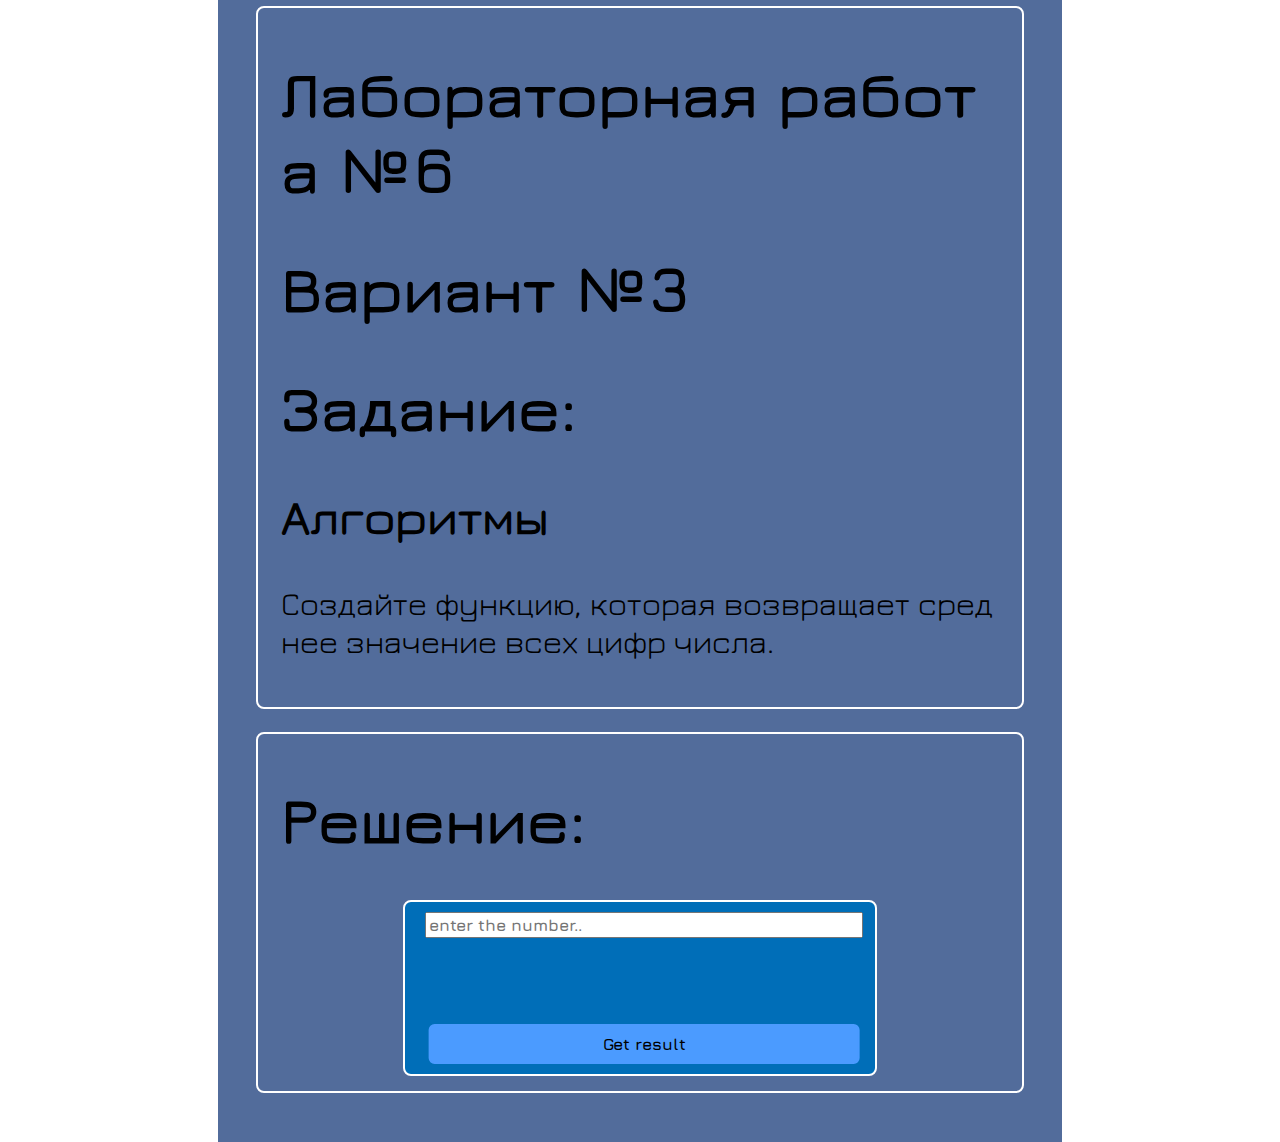
<file: index.html>
<!doctype html>
<html lang="en">
<head>
    <meta charset="UTF-8">
    <meta name="viewport"
          content="width=device-width,
          user-scalable=no, initial-scale=1.0,
          maximum-scale=1.0, minimum-scale=1.0">
    <meta http-equiv="X-UA-Compatible" content="ie=edge">
    <link rel="stylesheet" href="./styles.css">
    <title>LAB #6 SAMOILOV 8V91</title>
</head>
<body>
    <div id="main_wrapper" class="wrapper main">
        <div id="task_wrapper" class="wrapper task">
            <h1 id="name_header" class="name task">
                Лабораторная работа №6
            </h1>

            <h1 id="task_header_variant" class="variant task">
                Вариант №3
            </h1>

            <h1 id="task_header" class="task">
                Задание:
            </h1>

            <div id="task_box" class="task box">
                <h2 id = "task_header_name" class="header task name">
                    Алгоритмы
                </h2>


                <p id="task_issue" class="task issue">
                    Создайте функцию, которая возвращает среднее значение всех цифр числа.
                </p>
            </div>
        </div>

        <div id="input_wrapper" class="wrapper input">
            <div id="decision_box" class="decision box">
                <h1 id="decision_header" class="decision">Решение:</h1>
            </div>
            <div id="primary_input_data_container" class="primary input_data container">
                <div id="decision_input_data_container_inner" class="primary input_data container">
                    <input type="number" placeholder="enter the number.." id="input_number" class="input_rows input_data primary" step="1" min="0">
                    <button type="button" id="create_matrix" class="create_matrix primary input_data">Get result</button>
                </div>
            </div>
        </div>    

        <div id="output_wrapper" class="wrapper output" hidden>
            <label hidden id="label_to_answer" class="label_to_answer"></label>
        </div>       
    </div>
    <script src="./add_functions.js"></script>
</body>
</html>
</file>
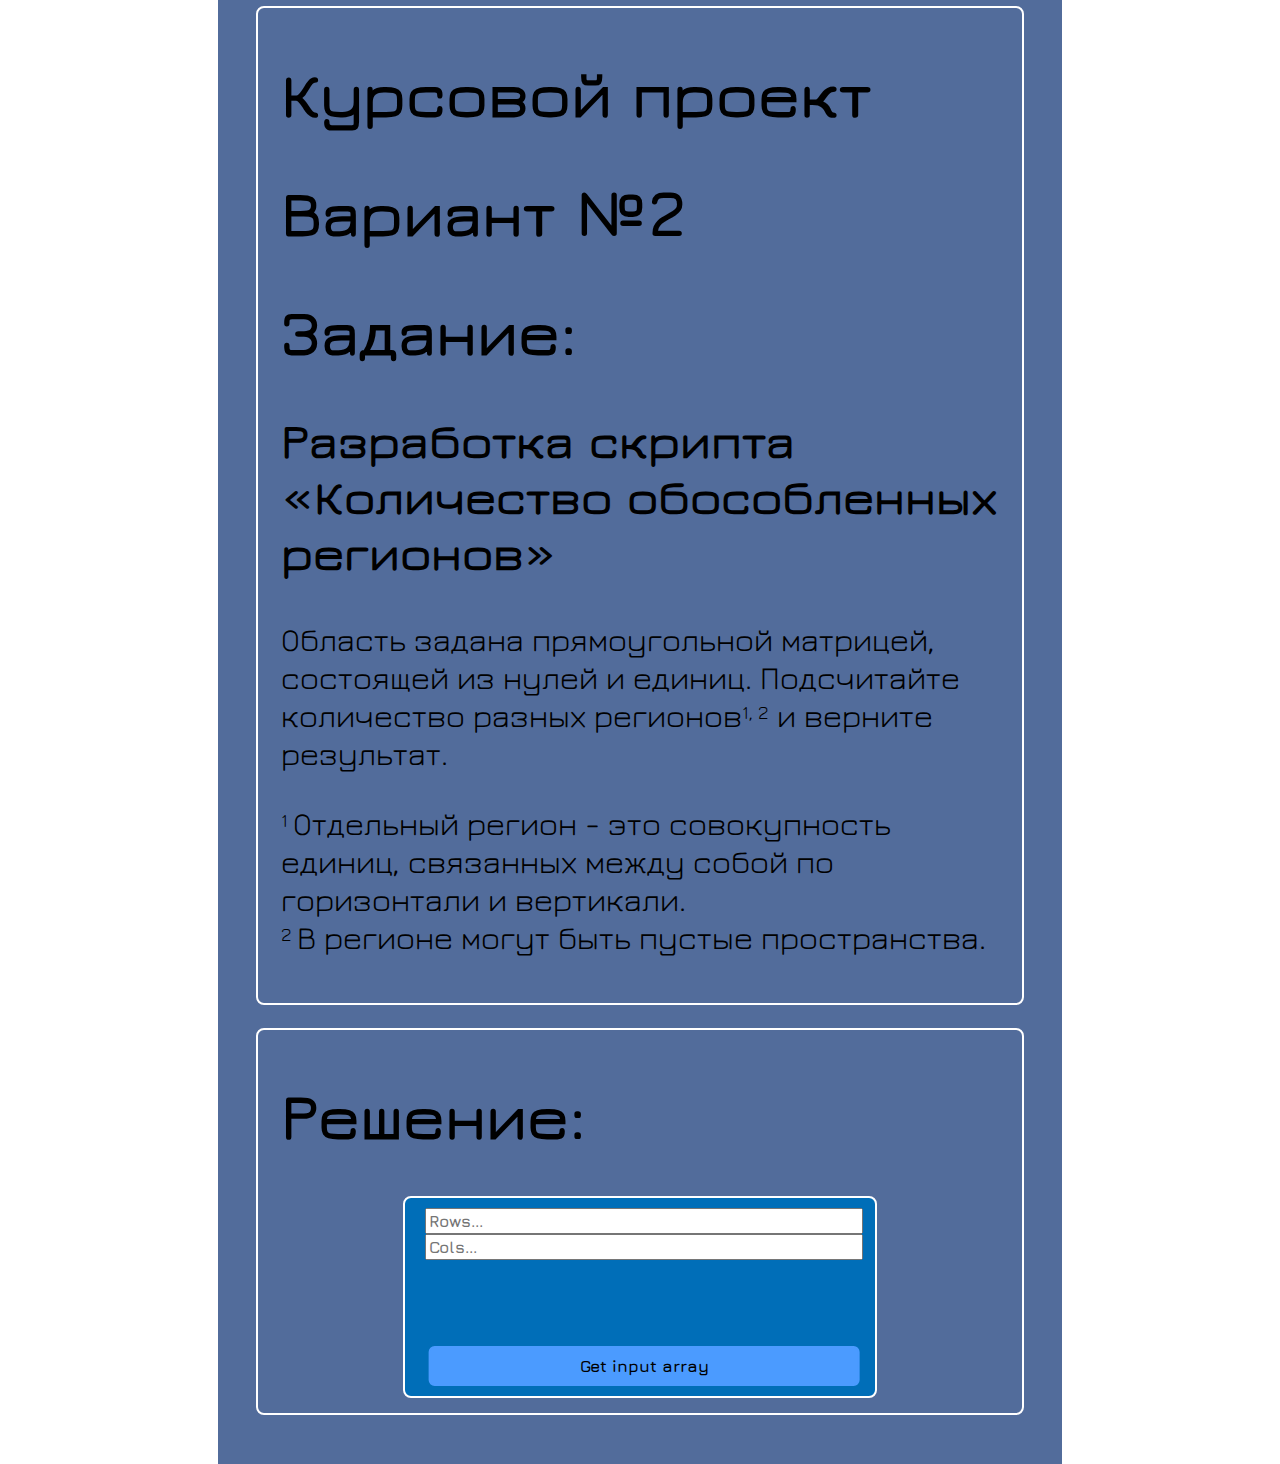
<file: find_regions_in_boolean_matrix/index.html>
<!doctype html>
<html lang="en">
<head>
    <meta charset="UTF-8">
    <meta name="viewport"
          content="width=device-width,
          user-scalable=no, initial-scale=1.0,
          maximum-scale=1.0, minimum-scale=1.0">
    <meta http-equiv="X-UA-Compatible" content="ie=edge">
    <link rel="stylesheet" href="./styles.css">
    <title>PROJECT: REGIONS_SAMOILOV</title>
</head>
<body>
    <div id="main_wrapper" class="wrapper main">
        <div id="task_wrapper" class="wrapper task">
            <h1 id="name_header" class="name task">
                Курсовой проект
            </h1>

            <h1 id="task_header_variant" class="variant task">
                Вариант №2
            </h1>

            <h1 id="task_header" class="task">
                Задание:
            </h1>

            <div id="task_box" class="task box">
                <h2 id = "task_header_name" class="header task name">
                    Разработка скрипта «Количество обособленных регионов»
                </h2>


                <p id="task_issue" class="task issue">
                    Область задана прямоугольной матрицей,
                    состоящей из нулей и единиц.
                    Подсчитайте количество разных регионов<span style="font-size: 70%;"><sup>1, 2</sup></span>
                    и верните результат.
                </p>


                <p id="task_comment" class="task">
                    <span style="font-size: 70%;"><sup>1 </sup></span>Отдельный регион - это совокупность единиц,
                    связанных между собой по горизонтали и вертикали.
                    <br>
                    <span style="font-size: 70%;"><sup>2 </sup></span>В регионе могут быть пустые пространства.
                </p>
            </div>
        </div>

        <div id="input_wrapper" class="wrapper input">
            <div id="decision_box" class="decision box">
                <h1 id="decision_header" class="decision">Решение:</h1>
            </div>
            <div id="primary_input_data_container" class="primary input_data container">
                <div id="decision_input_data_container_inner" class="primary input_data container">
                    <input type="number" placeholder="Rows..." id="input_rows" class="input_rows input_data primary" step="1" min="2">
                    <input type="number" placeholder="Cols..." id="input_cols" class="input_cols input_data primary" step="1" min="2">
                    <button type="button" id="create_matrix" class="create_matrix primary input_data">Get input array</button>
                </div>

                <div id="secondary_input_data_container" class="input_data container seconadary" hidden>
                    <div id="visual_input_data_matrix" class="secondary visual input_data matrix"></div>
                    <button id="proceed_matrix" class="secondary proceed" hidden>Get answer</button>
                </div>
            </div>
        </div>    

        <div id="output_wrapper" class="wrapper output" hidden>
            <label hidden id="label_to_answer" class="label_to_answer"></label>
        </div>       
    </div>
    <script src="./add_functions.js"></script>
</body>
</html>
</file>
<file: styles.css>
@import url('https://fonts.googleapis.com/css2?family=Jura:wght@300;400&display=swap');

body{
    margin: 0%;
    background: white;
    font-family:'Jura', sans-serif;
    font-size: 200%;
}

.wrapper{
    padding-left: 3%;
    padding-right: 3%;
    padding-top: 0.5%;
    padding-bottom: 2%;
    background-color: rgb(82, 108, 155);
    margin-bottom: 3%;
    border: 2px solid white;
    border-radius: 8px;
    word-break:break-all;
}

.wrapper.main{
    width: 60%;
    margin: 0 auto;
    border: 0px;
    border-radius: 0px;
}


#primary_input_data_container{
    display: flex;
    flex-direction: column;
    flex-wrap: wrap;
}

#input_wrapper{
    flex-direction: column;
}

.primary{
    font-size: 80%;
    width: 100%;
    font-weight: 900;
    font-family:'Jura', sans-serif;
    position: relative;
}

#create_matrix{
    color: rgb(0, 0, 0);
    background-color: rgb(75, 155, 255);
    margin-top: 20%;
    padding: 8px 30px;
    align-self: center;
    border: 2px solid rgb(75, 155, 255);
    border-radius: 6px;
    left: 50%;
    transform: translate(-50%, 0);
    word-wrap: break-word;
}

#create_matrix:hover {
    background-color: rgb(0, 44, 102);
    border: 2px solid rgb(0, 44, 102);
    color: rgb(255, 255, 255);
}

#proceed_matrix{
    color: rgb(0, 0, 0);
    background-color: rgb(75, 155, 255);
    align-self: center;
    border: 2px solid rgb(75, 155, 255);
    border-radius: 6px;
    margin: 0 auto;
}

#secondary_input_data_container{
    display: inline;
    margin: 0 auto;
}

#decision_input_data_container_inner{
    border: 2px solid white;
    border-radius: 8px;
    padding: 10px 20px;
    width: 60%;
    margin: 0 auto;
    background:rgb(0, 110, 184);
    display: flex;
    flex-direction: column;
    flex-wrap: wrap;
}

.row_container{
    display: flex;
}

.input_cell{
    width: 20px;
    height: 20px;
}

#visual_input_data_matrix{
    margin: 5% auto;
}
</file>
<file: find_regions_in_boolean_matrix/styles.css>
@import url('https://fonts.googleapis.com/css2?family=Jura:wght@300;400&display=swap');

body{
    margin: 0%;
    background: white;
    font-family:'Jura', sans-serif;
    font-size: 200%;
}

.wrapper{
    padding-left: 3%;
    padding-right: 3%;
    padding-top: 0.5%;
    padding-bottom: 2%;
    background-color: rgb(82, 108, 155);
    margin-bottom: 3%;
    border: 2px solid white;
    border-radius: 8px;
}

.wrapper.main{
    width: 60%;
    margin: 0 auto;
    border: 0px;
    border-radius: 0px;
}


#primary_input_data_container{
    display: flex;
    flex-direction: column;
    flex-wrap: nowrap;
}

#input_wrapper{
    flex-direction: column;
}

.primary{
    font-size: 80%;
    width: 100%;
    font-weight: 900;
    font-family:'Jura', sans-serif;
    position: relative;
}

#create_matrix{
    color: rgb(0, 0, 0);
    background-color: rgb(75, 155, 255);
    margin-top: 20%;
    padding: 8px 30px;
    align-self: center;
    border: 2px solid rgb(75, 155, 255);
    border-radius: 6px;
    left: 50%;
    transform: translate(-50%, 0);
    word-wrap: break-word;
}

#create_matrix:hover {
    background-color: rgb(0, 44, 102);
    border: 2px solid rgb(0, 44, 102);
    color: rgb(255, 255, 255);
}

#proceed_matrix{
    color: rgb(0, 0, 0);
    background-color: rgb(75, 155, 255);
    align-self: center;
    border: 2px solid rgb(75, 155, 255);
    border-radius: 6px;
    margin: 0 auto;
}

#secondary_input_data_container{
    display: inline;
    margin: 0 auto;
}

#decision_input_data_container_inner{
    border: 2px solid white;
    border-radius: 8px;
    padding: 10px 20px;
    width: 60%;
    margin: 0 auto;
    background:rgb(0, 110, 184);
    display: flex;
    flex-direction: column;
    flex-wrap: wrap;
}

.row_container{
    display: flex;
}

.input_cell{
    width: 20px;
    height: 20px;
}

#visual_input_data_matrix{
    margin: 5% auto;
}
</file>
